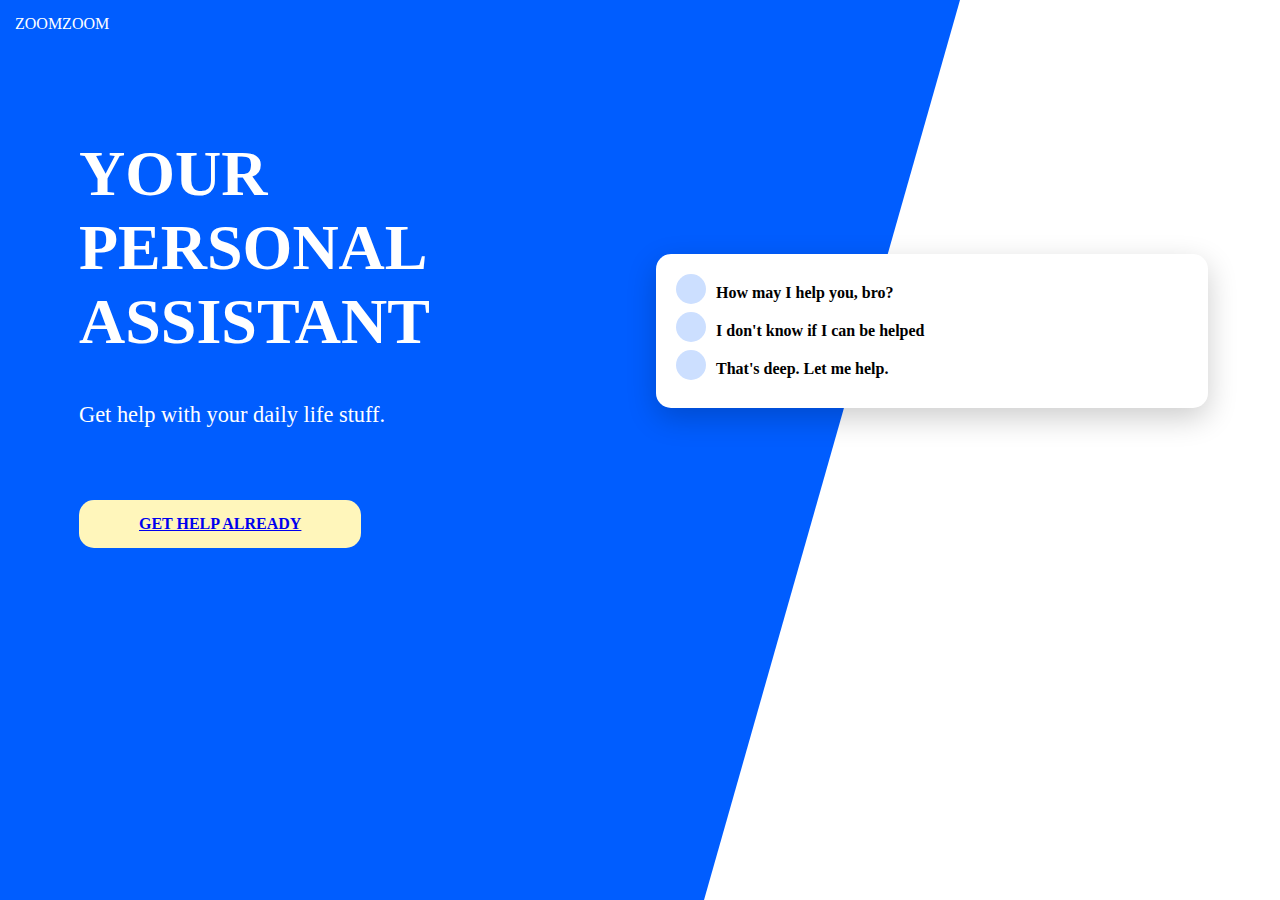
<file: sassy.html>
<!DOCTYPE html>
<html lang="en">

<head>
    <meta charset="UTF-8">
    <meta name="viewport" content="width=device-width, initial-scale=1.0">
    <meta http-equiv="X-UA-Compatible" content="ie=edge">
    <title>Document</title>
    <link rel="stylesheet" href="app2/css/main.css">
</head>

<body>

    <div id="bg"></div>

    <header>
        <a href="#">ZoomZoom</a>
    </header>

    <main>
        <section id="card">
            <ul>
                <li>
                    <span></span>
                    <strong>How may I help you, bro?</strong>
                </li>
                <li>
                    <span></span>
                    <strong>I don't know if I can be helped</strong>
                </li>
                <li>
                    <span></span>
                    <strong>That's deep. Let me help.</strong>
                </li>
            </ul>
        </section>
        <section id="primary">
            <h1>Your Personal Assistant</h1>
            <p>Get help with your daily life stuff.</p>

            <a href="#">Get help already</a>
        </section>
    </main>

</body>

</html>
</file>
<file: app2/css/main.css>
html,
body {
  height: 100%;
}

body {
  margin: 0;
}
body #bg {
  -webkit-clip-path: polygon(100% 0, 100% 82%, 45% 100%, 0 100%, 0 0);
          clip-path: polygon(100% 0, 100% 82%, 45% 100%, 0 100%, 0 0);
  background-color: #005dff;
  width: 100%;
  height: 100%;
  position: absolute;
  z-index: -1;
}
@media (min-width: 840px) {
  body #bg {
    -webkit-clip-path: polygon(0 0, 75% 0, 55% 100%, 0 100%);
            clip-path: polygon(0 0, 75% 0, 55% 100%, 0 100%);
  }
}

header a {
  color: #fff;
  text-decoration: none;
  padding: 15px;
  display: block;
  text-transform: uppercase;
}

@media (min-width: 840px) {
  main {
    display: grid;
    grid-template-columns: 50% auto;
    grid-template-areas: "primary card";
  }
}
main section#card {
  background: #fff;
  padding: 20px;
  margin: 1em auto;
  border-radius: 15px;
  box-shadow: 0 10px 30px rgba(0, 0, 0, 0.2);
  width: 80%;
}
@media (min-width: 840px) {
  main section#card {
    grid-area: card;
    height: -webkit-fit-content;
    height: -moz-fit-content;
    height: fit-content;
    align-self: center;
    margin: 1em;
  }
}
main section#card ul {
  list-style: none;
  margin: 0;
  padding: 0;
}
main section#card ul li {
  margin-bottom: 10px;
}
main section#card ul li span {
  position: absolute;
  width: 30px;
  aspect-ratio: 1;
  background-color: #ccdfff;
  margin-right: 10px;
  border-radius: 50%;
}
main section#card ul li strong {
  display: inline-block;
  margin-left: 40px;
  margin-top: 10px;
}
main section#primary {
  color: #fff;
  padding: 15px;
  text-align: center;
}
@media (min-width: 840px) {
  main section#primary {
    grid-area: primary;
    text-align: left;
    margin: 4em 0 0 4em;
  }
}
main section#primary h1 {
  font-size: 3em;
  margin-top: 10px;
  text-transform: uppercase;
}
@media (min-width: 840px) {
  main section#primary h1 {
    width: 30%;
    font-size: 4em;
  }
}
main section#primary p {
  font-size: 1.4em;
}
main section#primary a {
  color: darken #005dff, 40%;
  border-radius: 15px;
  text-transform: none;
  text-transform: uppercase;
  font-weight: bold;
  background-color: #fff6bb;
  display: block;
  text-align: center;
  margin: 50px auto;
  padding: 15px;
}
@media (min-width: 840px) {
  main section#primary a {
    display: inline-block;
    padding: 15px 60px;
  }
}/*# sourceMappingURL=main.css.map */
</file>
